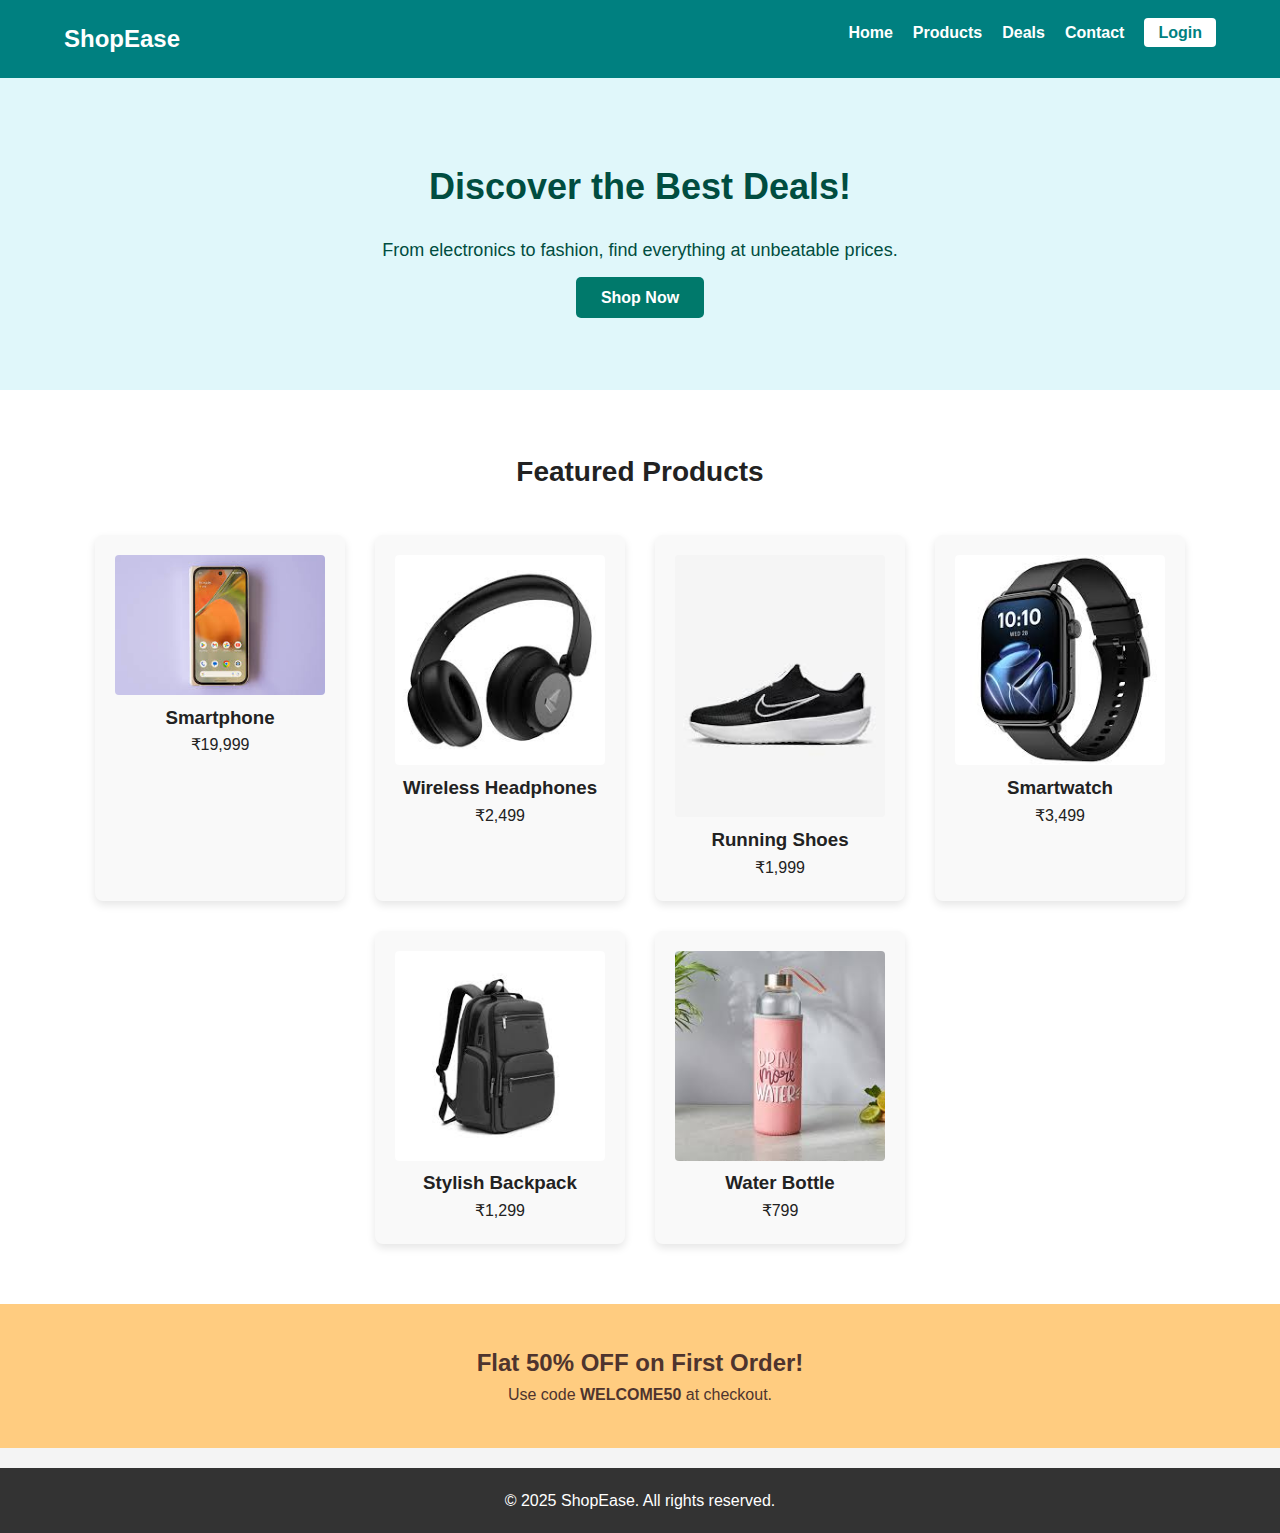
<file: index.html>
<!DOCTYPE html>
<html lang="en">
<head>
  <meta charset="UTF-8">
  <meta name="viewport" content="width=device-width, initial-scale=1">
  <title>ShopEase - Your One Stop Shop</title>
  <link rel="stylesheet" href="style.css">
</head>
<body>
  <!-- Header -->
  <header>
    <div class="container">
      <h1 class="logo">ShopEase</h1>
      <nav>
        <ul class="nav-links">
          <li><a href="#">Home</a></li>
          <li><a href="#">Products</a></li>
          <li><a href="#">Deals</a></li>
          <li><a href="#">Contact</a></li>
          <li><a href="#" class="btn">Login</a></li>
        </ul>
      </nav>
    </div>
  </header>

  <!-- Hero Section -->
  <section class="hero">
    <div class="container">
      <h2>Discover the Best Deals!</h2>
      <p>From electronics to fashion, find everything at unbeatable prices.</p>
      <a href="#" class="btn hero-btn">Shop Now</a>
    </div>
  </section>

  <!-- Featured Products -->
  <section class="products">
    <div class="container">
      <h2>Featured Products</h2>
      <div class="product-grid">
  <div class="product-card">
    <img src="smartphone.jfif" alt="Smartphone">
    <h3>Smartphone</h3>
    <p>₹19,999</p>
  </div>
  <div class="product-card">
    <img src="headphones.jfif" alt="Headphones">
    <h3>Wireless Headphones</h3>
    <p>₹2,499</p>
  </div>
  <div class="product-card">
    <img src="shoes.jfif" alt="Running Shoes">
    <h3>Running Shoes</h3>
    <p>₹1,999</p>
  </div>
  <div class="product-card">
    <img src="smartwatch.jfif" alt="Smartwatch">
    <h3>Smartwatch</h3>
    <p>₹3,499</p>
  </div>
  <div class="product-card">
    <img src="backpack.jfif" alt="Backpack">
    <h3>Stylish Backpack</h3>
    <p>₹1,299</p>
  </div>
  <div class="product-card">
    <img src="waterbottle.jfif" alt="Water Bottle">
    <h3>Water Bottle</h3>
    <p>₹799</p>
  </div>
</div>

    </div>
  </section>

  <!-- Offer Banner -->
  <section class="offer">
    <div class="container">
      <h2>Flat 50% OFF on First Order!</h2>
      <p>Use code <strong>WELCOME50</strong> at checkout.</p>
    </div>
  </section>

  <!-- Footer -->
  <footer>
    <div class="container">
      <p>&copy; 2025 ShopEase. All rights reserved.</p>
    </div>
  </footer>
</body>
</html>
</file>
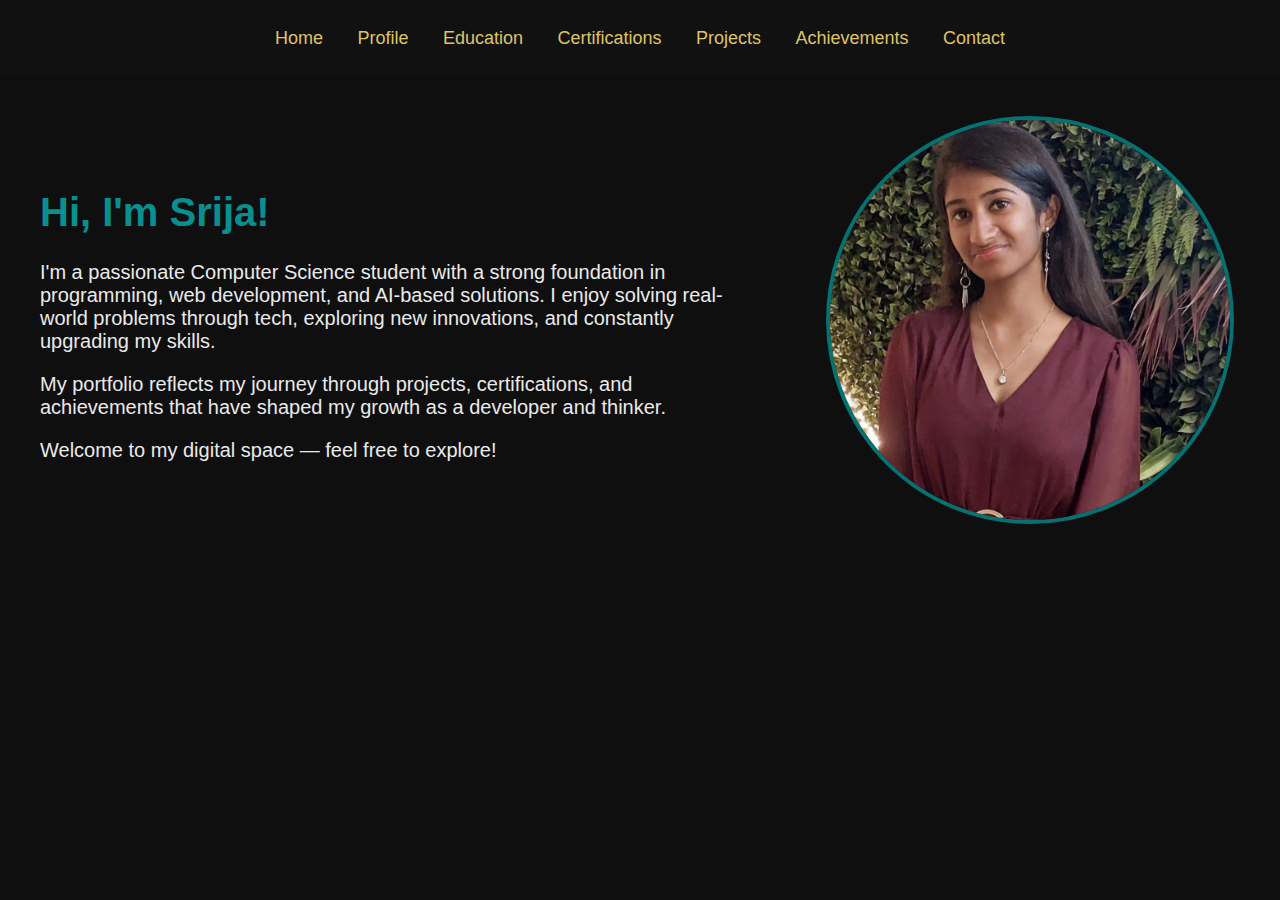
<file: Portfolio_Website/index.html>
<!DOCTYPE html>
<html lang="en">
<head>
    <meta charset="UTF-8">
    <meta name="viewport" content="width=device-width, initial-scale=1.0">
    <title>Home</title>
    <link rel="stylesheet" href="style.css">
</head>
<body>
    <nav>
        <ul>
            <li><a href="index.html">Home</a></li>
            <li><a href="profile.html">Profile</a></li>
            <li><a href="education.html">Education</a></li>
            <li><a href="certifications.html">Certifications</a></li>
            <li><a href="projects.html">Projects</a></li>
            <li><a href="achievements.html">Achievements</a></li>
            <li><a href="contact.html">Contact</a></li>
        </ul>
    </nav>
    <div class="container">

<div class="home-layout">
  <div class="text-section">
    <h1>Hi, I'm Srija!</h1>
    <p>
      I'm a passionate Computer Science student with a strong foundation in programming, web development, and AI-based solutions. I enjoy solving real-world problems through tech, exploring new innovations, and constantly upgrading my skills.
    </p>
    <p>
      My portfolio reflects my journey through projects, certifications, and achievements that have shaped my growth as a developer and thinker.
    </p>
    <p>
      Welcome to my digital space — feel free to explore!
    </p>
  </div>
  <div class="image-section">
    <img src="Photo_Srija.jpg" alt="Srija" class="profile-pic">
  </div>
</div>


    </div>
</body>
</html>
</file>
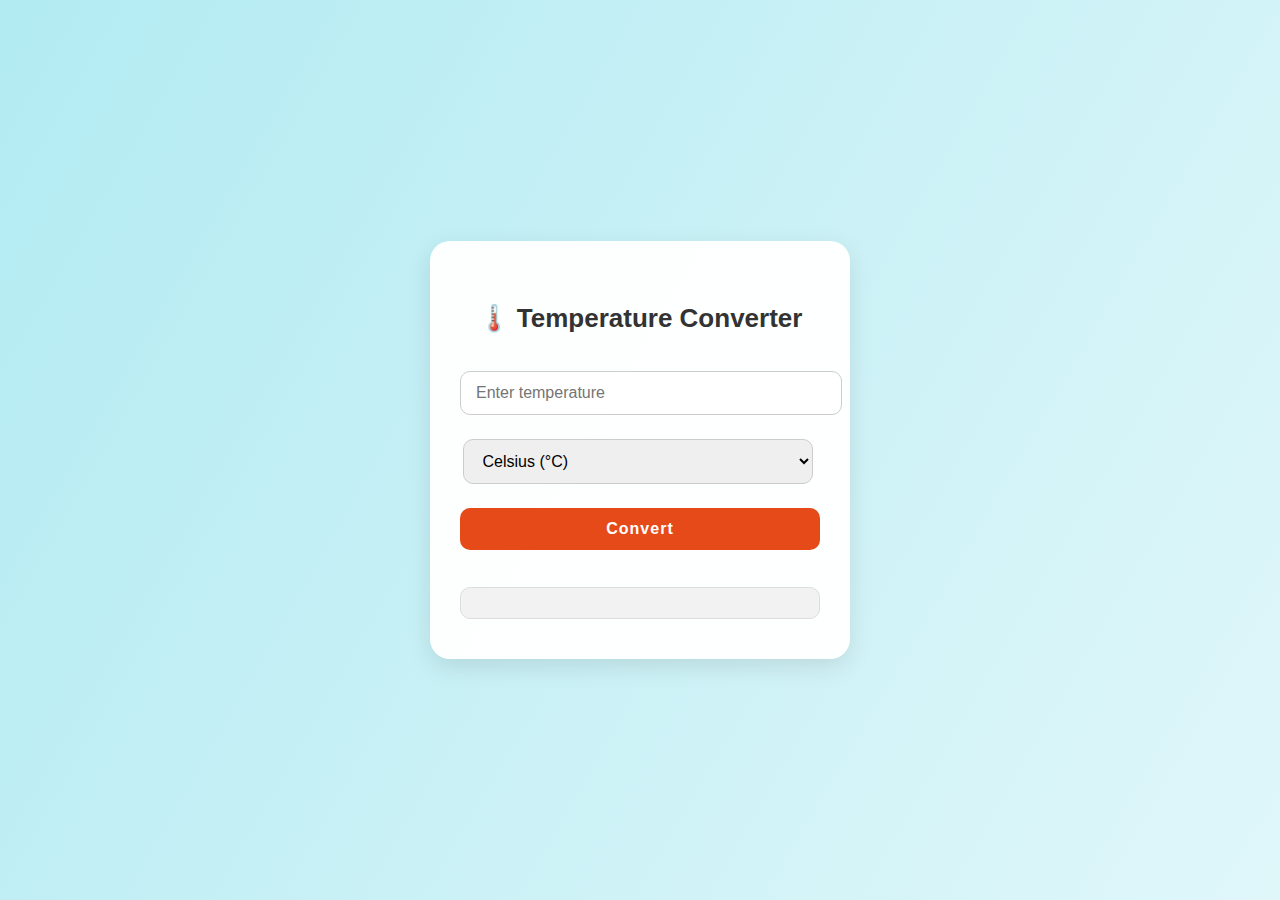
<file: Temperature_Converter/Temperature_Converter/index.html>
<!DOCTYPE html>
<html lang="en">
<head>
  <meta charset="UTF-8" />
  <meta name="viewport" content="width=device-width, initial-scale=1.0" />
  <title>Temperature Converter</title>
  <style>
    body {
      font-family: 'Segoe UI', Tahoma, Geneva, Verdana, sans-serif;
      display: flex;
      justify-content: center;
      align-items: center;
      height: 100vh;
      margin: 0;
      background: linear-gradient(120deg, #b2ebf2 0%, #e0f7fa 100%);
    }
    .converter {
      background: rgba(255, 255, 255, 0.97);
      padding: 40px 30px;
      border-radius: 20px;
      box-shadow: 0 8px 25px rgba(0,0,0,0.1);
      width: 360px;
      text-align: center;
      transition: all 0.3s ease-in-out;
    }
    .converter:hover {
      transform: scale(1.02);
    }
    .converter h2 {
      margin-bottom: 25px;
      font-size: 26px;
      color: #333;
    }
    .converter input, .converter select {
      width: calc(100% - 10px);
      padding: 12px 15px;
      margin: 12px 5px 12px 0;
      border-radius: 10px;
      border: 1px solid #ccc;
      font-size: 16px;
      transition: all 0.2s ease-in-out;
    }
    .converter input:focus, .converter select:focus {
      border-color: #ff8a65;
      outline: none;
      box-shadow: 0 0 5px rgba(255, 138, 101, 0.4);
    }
    .converter button {
      width: 100%;
      padding: 12px 15px;
      margin: 12px 0;
      border-radius: 10px;
      font-size: 16px;
      font-weight: bold;
      letter-spacing: 1px;
      background-color: #e64a19;
      color: white;
      border: none;
      transition: background-color 0.2s ease-in-out;
    }
    .converter button:hover {
      background-color: #d84315;
    }
    .result {
      margin-top: 25px;
      font-size: 20px;
      font-weight: bold;
      color: #2c3e50;
      background: #f2f2f2;
      padding: 15px;
      border-radius: 10px;
      border: 1px solid #ddd;
    }
  </style>
</head>
<body>
  <div class="converter">
    <h2>🌡️ Temperature Converter</h2>
    <input type="number" id="tempInput" placeholder="Enter temperature" />
    <select id="unit">
      <option value="celsius">Celsius (°C)</option>
      <option value="fahrenheit">Fahrenheit (°F)</option>
      <option value="kelvin">Kelvin (K)</option>
    </select>
    <button onclick="convertTemp()">Convert</button>
    <div class="result" id="output"></div>
  </div>

  <script>
    function convertTemp() {
      const input = document.getElementById("tempInput").value;
      const unit = document.getElementById("unit").value;
      const output = document.getElementById("output");

      if (input === "" || isNaN(input)) {
        output.textContent = "⚠️ Please enter a valid number.";
        return;
      }

      const temp = parseFloat(input);
      let result = "";

      if (unit === "celsius") {
        const toF = (temp * 9/5) + 32;
        const toK = temp + 273.15;
        result = `${temp}°C = ${toF.toFixed(2)}°F | ${toK.toFixed(2)}K`;
      } else if (unit === "fahrenheit") {
        const toC = (temp - 32) * 5/9;
        const toK = (temp - 32) * 5/9 + 273.15;
        result = `${temp}°F = ${toC.toFixed(2)}°C | ${toK.toFixed(2)}K`;
      } else if (unit === "kelvin") {
        const toC = temp - 273.15;
        const toF = (temp - 273.15) * 9/5 + 32;
        result = `${temp}K = ${toC.toFixed(2)}°C | ${toF.toFixed(2)}°F`;
      }

      output.textContent = result;
    }
  </script>
</body>
</html>
</file>
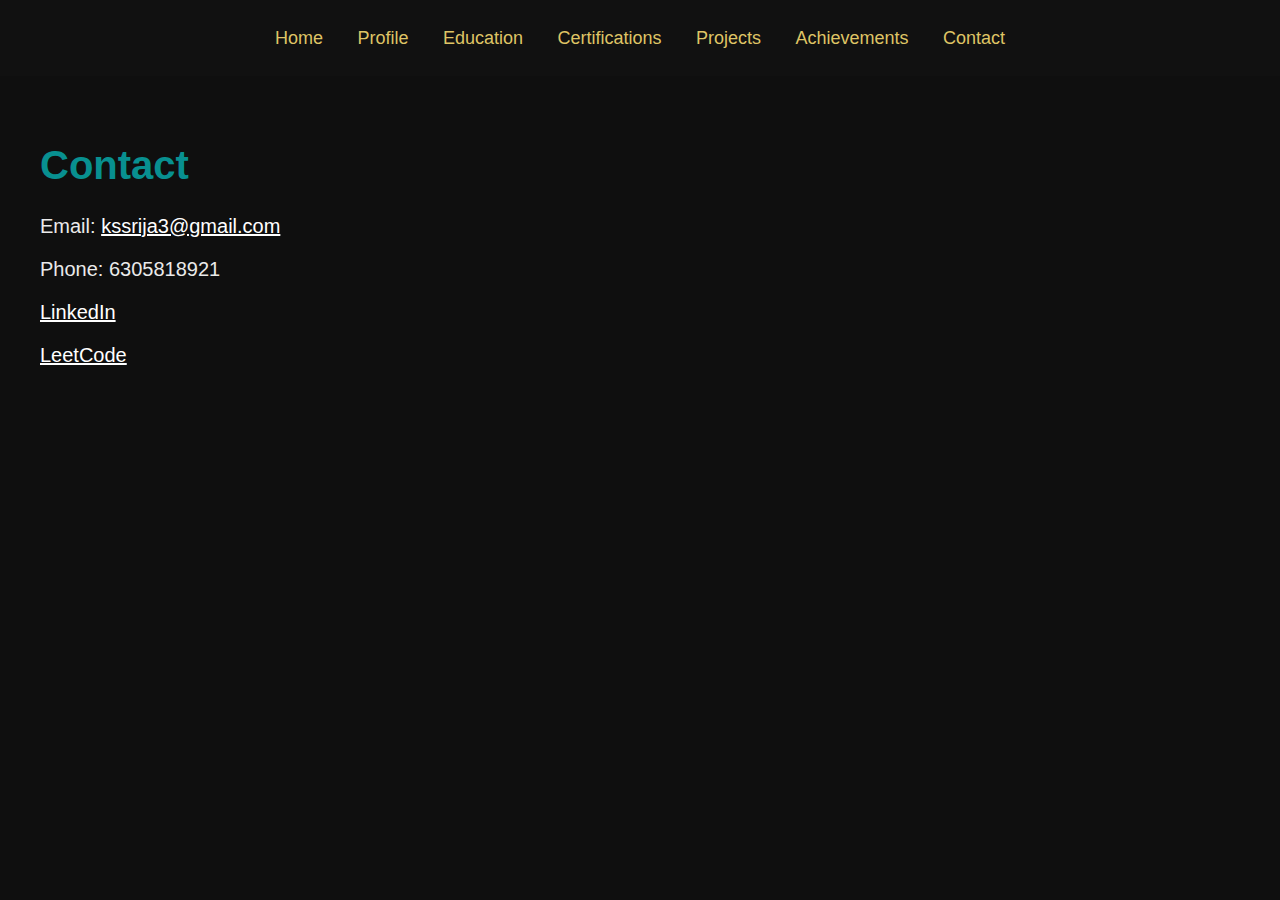
<file: Portfolio_Website/contact.html>
<!DOCTYPE html>
<html lang="en">
<head>
    <meta charset="UTF-8">
    <meta name="viewport" content="width=device-width, initial-scale=1.0">
    <title>Contact</title>
    <link rel="stylesheet" href="style.css">
</head>
<body>
    <nav>
        <ul>
            <li><a href="index.html">Home</a></li>
            <li><a href="profile.html">Profile</a></li>
            <li><a href="education.html">Education</a></li>
            <li><a href="certifications.html">Certifications</a></li>
            <li><a href="projects.html">Projects</a></li>
            <li><a href="achievements.html">Achievements</a></li>
            <li><a href="contact.html">Contact</a></li>
        </ul>
    </nav>
    <div class="container">

        <h1>Contact</h1>
        <p>Email: <a href="mailto:kssrija3@gmail.com">kssrija3@gmail.com</a></p>
        <p>Phone: 6305818921</p>
        <p><a href="https://www.linkedin.com/in/srija-k-s-714083315/" target="_blank">LinkedIn</a></p>
        <p><a href="https://leetcode.com/u/Srija_KS/" target="_blank">LeetCode</a></p>
        
    </div>
</body>
</html>
</file>
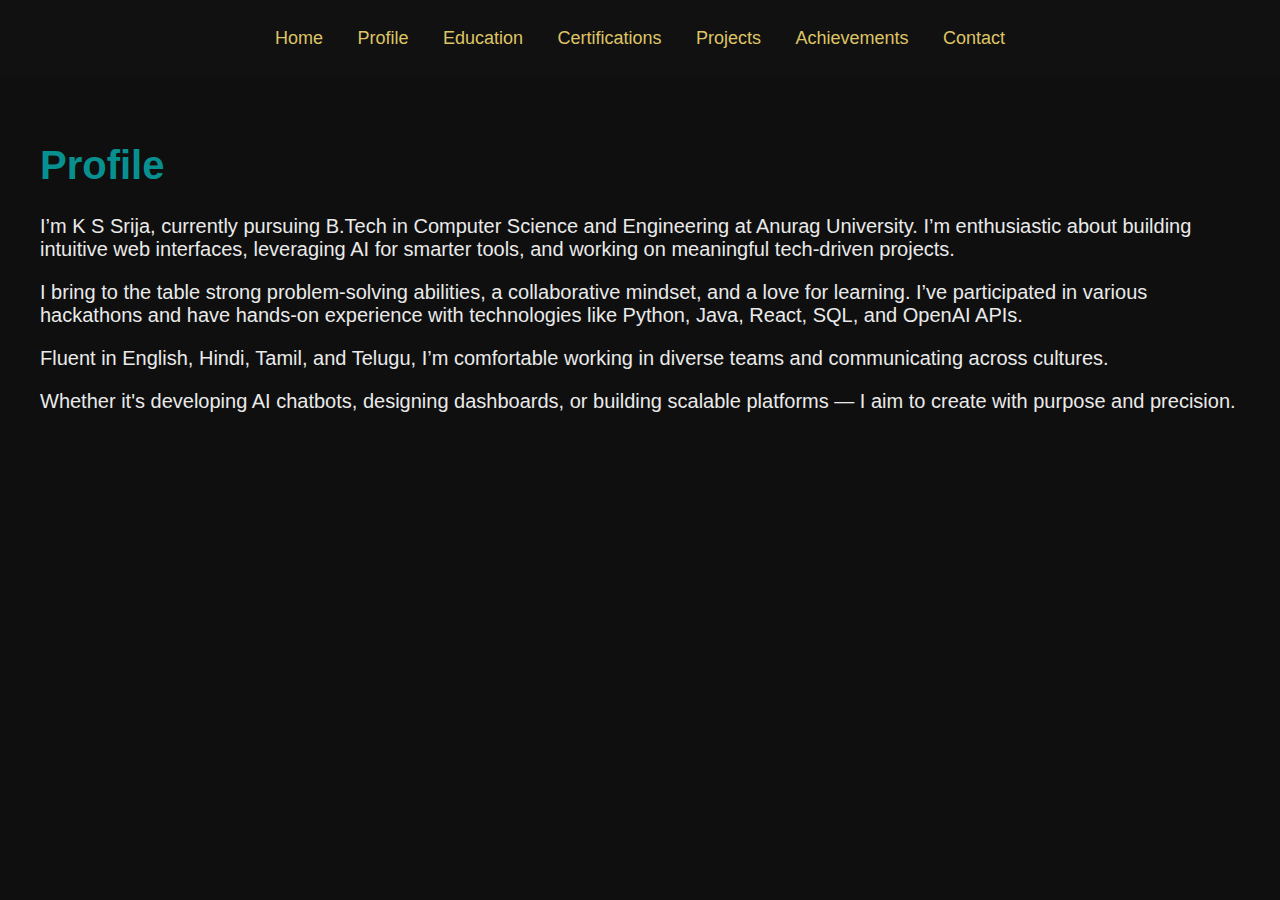
<file: Portfolio_Website/profile.html>
<!DOCTYPE html>
<html lang="en">
<head>
    <meta charset="UTF-8">
    <meta name="viewport" content="width=device-width, initial-scale=1.0">
    <title>Profile</title>
    <link rel="stylesheet" href="style.css">
</head>
<body>
    <nav>
        <ul>
            <li><a href="index.html">Home</a></li>
            <li><a href="profile.html">Profile</a></li>
            <li><a href="education.html">Education</a></li>
            <li><a href="certifications.html">Certifications</a></li>
            <li><a href="projects.html">Projects</a></li>
            <li><a href="achievements.html">Achievements</a></li>
            <li><a href="contact.html">Contact</a></li>
        </ul>
    </nav>
    <div class="container">

       <h1>Profile</h1>
<p>
  I’m K S Srija, currently pursuing B.Tech in Computer Science and Engineering at Anurag University. I’m enthusiastic about building intuitive web interfaces, leveraging AI for smarter tools, and working on meaningful tech-driven projects.
</p>
<p>
  I bring to the table strong problem-solving abilities, a collaborative mindset, and a love for learning. I’ve participated in various hackathons and have hands-on experience with technologies like Python, Java, React, SQL, and OpenAI APIs.
</p>
<p>
  Fluent in English, Hindi, Tamil, and Telugu, I’m comfortable working in diverse teams and communicating across cultures.
</p>
<p>
  Whether it's developing AI chatbots, designing dashboards, or building scalable platforms — I aim to create with purpose and precision.
</p>

        
    </div>
</body>
</html>
</file>
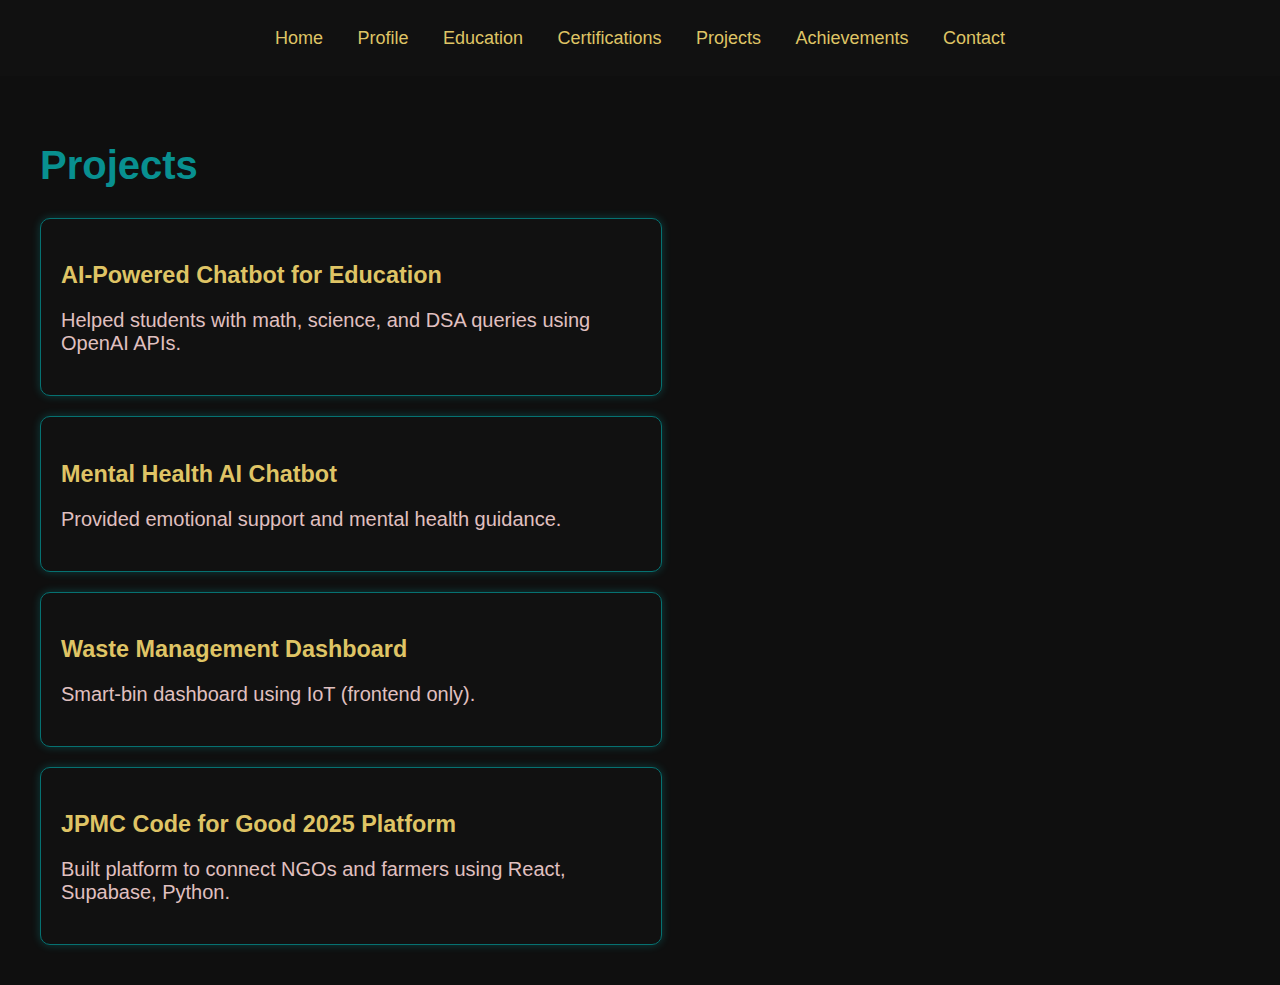
<file: Portfolio_Website/projects.html>
<!DOCTYPE html>
<html lang="en">
<head>
    <meta charset="UTF-8">
    <meta name="viewport" content="width=device-width, initial-scale=1.0">
    <title>Projects</title>
    <link rel="stylesheet" href="style.css">
</head>
<body>
    <nav>
        <ul>
            <li><a href="index.html">Home</a></li>
            <li><a href="profile.html">Profile</a></li>
            <li><a href="education.html">Education</a></li>
            <li><a href="certifications.html">Certifications</a></li>
            <li><a href="projects.html">Projects</a></li>
            <li><a href="achievements.html">Achievements</a></li>
            <li><a href="contact.html">Contact</a></li>
        </ul>
    </nav>
    <div class="container">

<h1>Projects</h1>
<div class="card-container">
    <div class="card">
        <h3>AI-Powered Chatbot for Education</h3>
        <p>Helped students with math, science, and DSA queries using OpenAI APIs.</p>
    </div>
    <div class="card">
        <h3>Mental Health AI Chatbot</h3>
        <p>Provided emotional support and mental health guidance.</p>
    </div>
    <div class="card">
        <h3>Waste Management Dashboard</h3>
        <p>Smart-bin dashboard using IoT (frontend only).</p>
    </div>
    <div class="card">
        <h3>JPMC Code for Good 2025 Platform</h3>
        <p>Built platform to connect NGOs and farmers using React, Supabase, Python.</p>
    </div>
</div>

    </div>
</body>
</html>
</file>
<file: style.css>
* {
  margin: 0;
  padding: 0;
  box-sizing: border-box;
}

body {
  font-family: 'Segoe UI', sans-serif;
  line-height: 1.6;
  background-color: #f4f4f4;
  color: #222;
}

.container {
  width: 90%;
  max-width: 1200px;
  margin: auto;
}

/* Header */
header {
  background-color: #008080;
  padding: 20px 0;
  color: white;
}

.logo {
  float: left;
  font-size: 24px;
}

nav {
  float: right;
}

.nav-links {
  list-style: none;
  display: flex;
  gap: 20px;
}

.nav-links li a {
  color: white;
  text-decoration: none;
  font-weight: bold;
}

.nav-links li a.btn {
  background-color: white;
  color: #008080;
  padding: 6px 14px;
  border-radius: 4px;
  transition: background 0.3s;
}

.nav-links li a.btn:hover {
  background-color: #ccecec;
}

/* Hero Section */
.hero {
  background-color: #e0f7fa;
  padding: 80px 0;
  color: #004d40;
  text-align: center;
}

.hero h2 {
  font-size: 36px;
  margin-bottom: 20px;
}

.hero p {
  font-size: 18px;
  margin-bottom: 20px;
}

.hero-btn {
  background-color: #00796b;
  color: white;
  padding: 12px 25px;
  border-radius: 5px;
  text-decoration: none;
  font-weight: bold;
  transition: background 0.3s;
}

.hero-btn:hover {
  background-color: #004d40;
}

/* Products Section */
.products {
  padding: 60px 0;
  background-color: #ffffff;
  text-align: center;
}

.products h2 {
  font-size: 28px;
  margin-bottom: 40px;
  color: #222;
}

.product-grid {
  display: flex;
  justify-content: center;
  flex-wrap: wrap;
  gap: 30px;
}


.product-card {
  background-color: #f9f9f9;
  padding: 20px;
  border-radius: 8px;
  width: 250px;
  box-shadow: 0 4px 8px rgba(0,0,0,0.1);
  transition: transform 0.3s;
  color: #222;
}

.product-card:hover {
  transform: translateY(-5px);
}

.product-card img {
  width: 100%;
  height: auto;
  border-radius: 4px;
}

/* Offer Banner */
.offer {
  background-color: #ffcc80;
  text-align: center;
  padding: 40px 20px;
  color: #4e342e;
}

.offer h2 {
  font-size: 24px;
}

/* Footer */
footer {
  background-color: #333;
  color: white;
  text-align: center;
  padding: 20px 0;
  margin-top: 20px;
}
/* Clearfix to fix collapsed header */
.container::after {
  content: "";
  display: table;
  clear: both;
}
</file>
<file: Portfolio_Website/style.css>
body {
    font-family: 'Poppins', sans-serif;
    background-color: #0f0f0f;
    color: #eaeaea;
    margin: 0;
    padding: 0;
}
nav {
    background-color: #111;
    padding: 20px;
    text-align: center;
}
nav ul {
    list-style-type: none;
    padding: 0;
    margin: 0;
}
nav ul li {
    display: inline;
    margin: 0 15px;
}
nav ul li a {
    color: #dfc465;
    text-decoration: none;
    font-size: 18px;
}
nav ul li a:hover {
    text-decoration: underline;
}
.container {
    padding: 40px;
    font-size: 20px;
}
.container h1{
    color:  rgb(8, 144, 144);
}

h1 span {
    color: rgb(6, 113, 113);
}
ul {
    line-height: 2;
}
a {
    color:white
}

.home-layout {
    display: flex;
    align-items: center;
    justify-content: space-between;
    flex-wrap: wrap;
}
.text-section {
    flex-basis: 60%;
}
.image-section {
    flex-basis: 35%;
    text-align: center;
}
.profile-pic {
    width: 400px;
    height: 400px;
    border-radius: 50%;
    object-fit: cover;
    border: 4px solid rgb(6, 113, 113);
}

.card-container {
    display: flex;
    flex-wrap: wrap;
    gap: 20px;
    margin-top: 30px;
}
.card {
    background-color: #111;
    border: 1px solid rgb(6, 113, 113);
    border-radius: 10px;
    padding: 20px;
    width: calc(50% - 20px);
    box-shadow: 0 0 10px rgba(0,255,255,0.2);
    
}
.card:hover{
    transform: translateY(-5px);
    box-shadow: 0 0 15px rgba(0,255,255,0.3);
    background-color: rgb(62, 129, 129);
}
.card h3 {
    color: #dfc465;
    margin-bottom: 10px;
}
.card p {
    font-size: 20px;
    color: #e0c0c0;
}
@media (max-width: 768px) {
    .card {
        width: 100%;
    }
}
</file>
